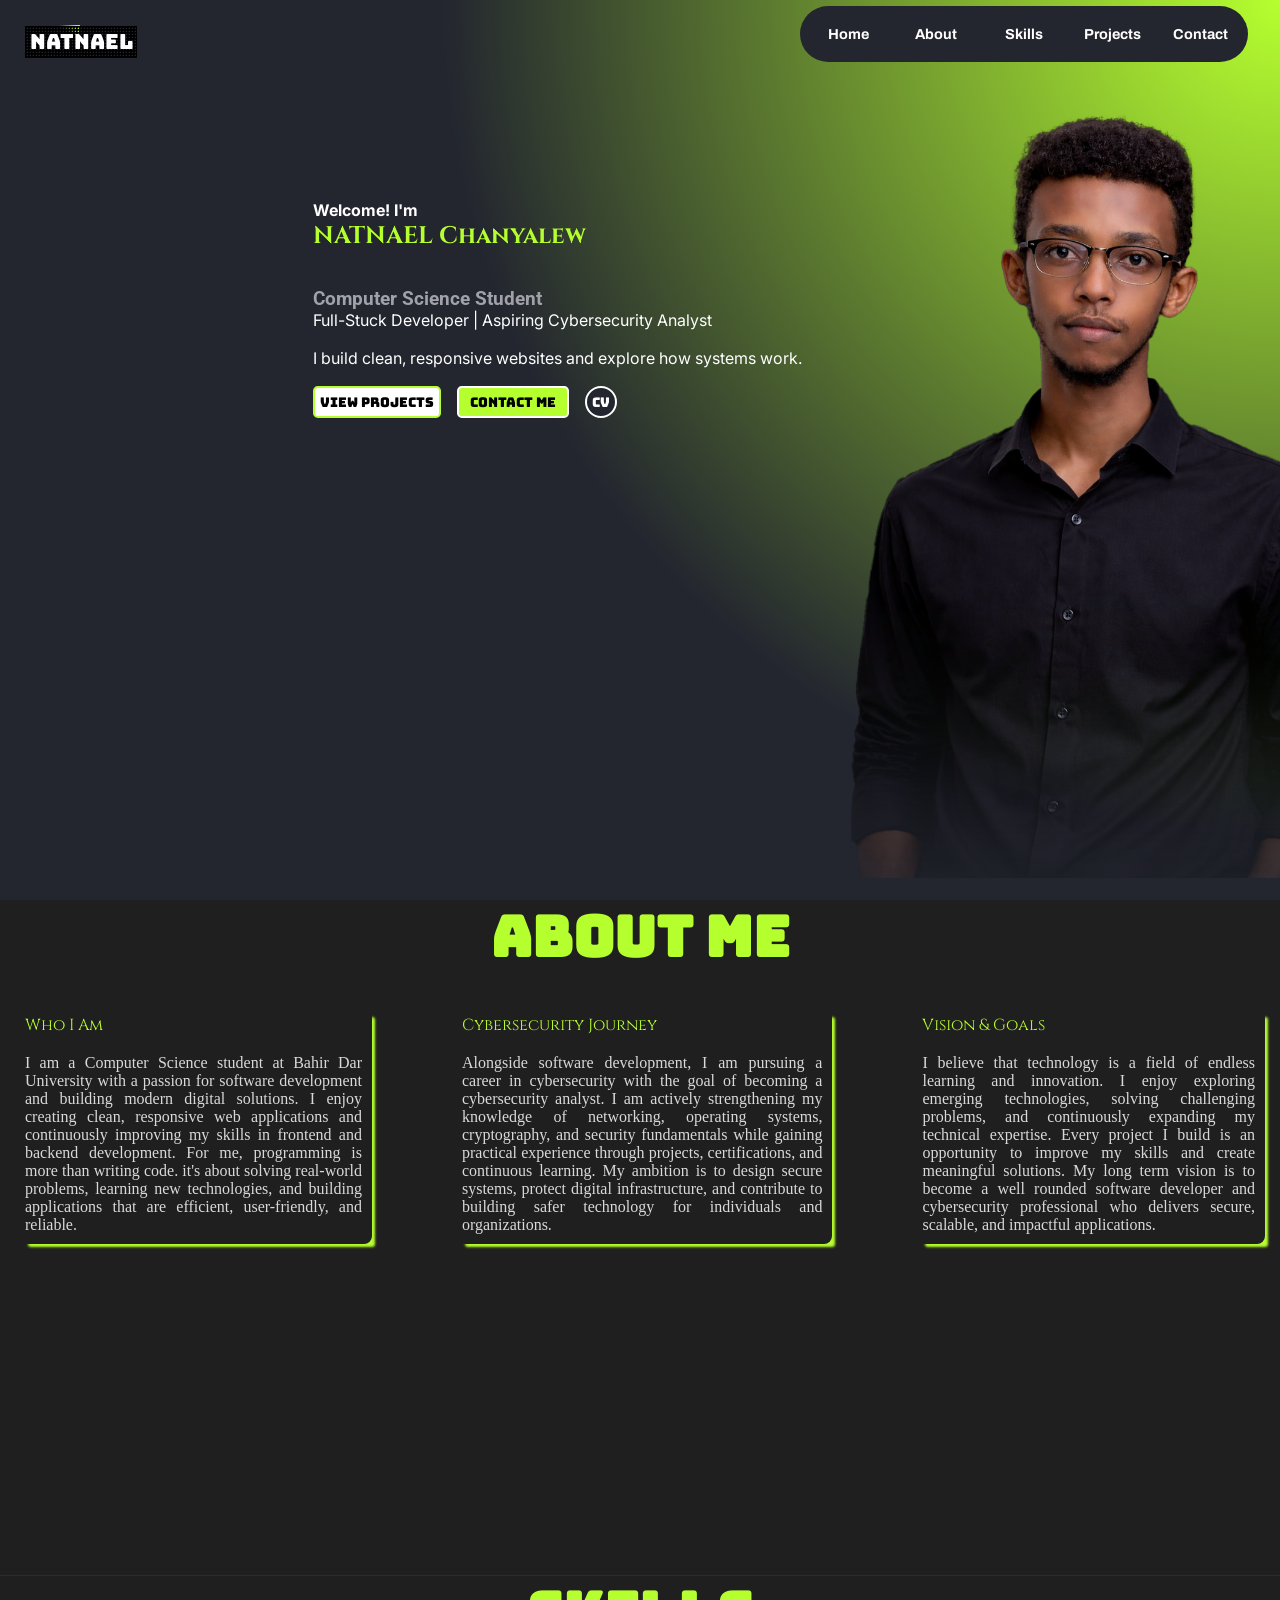
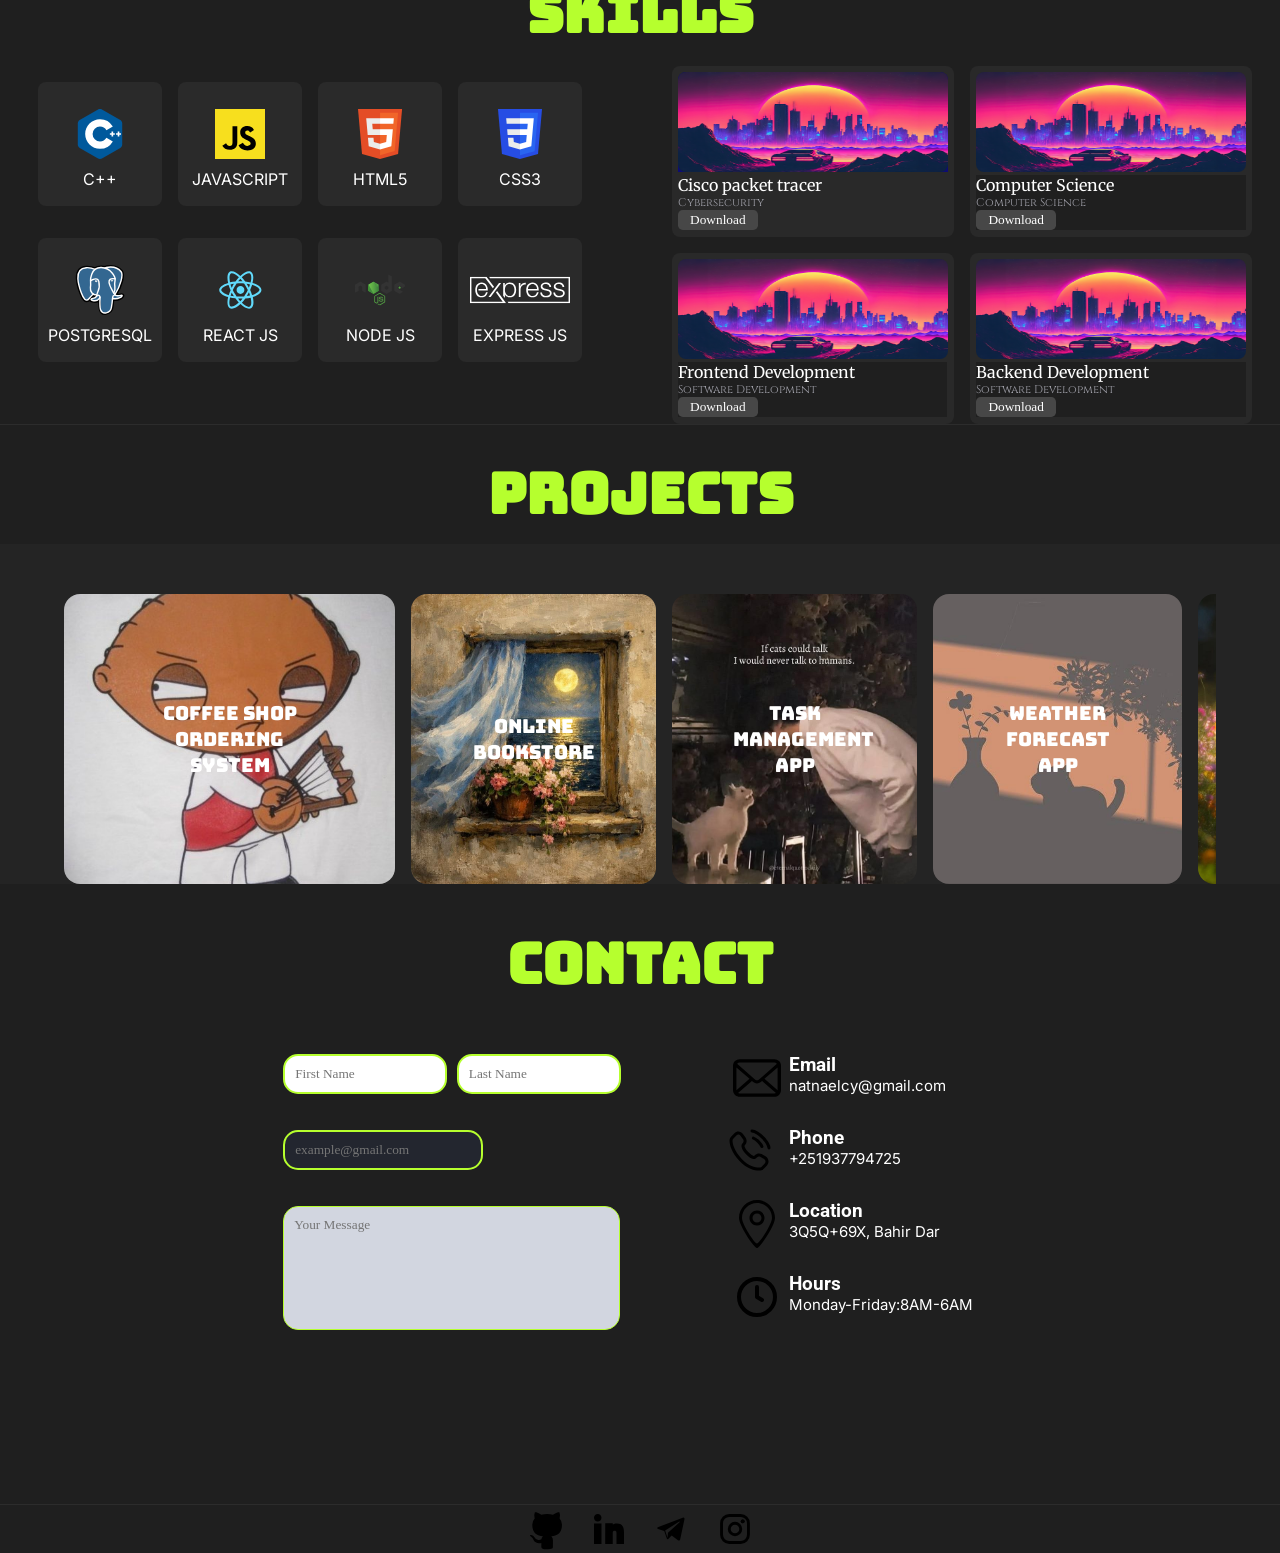
<file: index.html>
<html lang="en">

<head>
    <meta charset="UTF-8">
    <meta name="viewport" content="width=device-width, initial-scale=1.0">
    <link rel="stylesheet" href="portfolio.css">
    <!--this one is good for p Cinzel-->
    <link href="https://fonts.googleapis.com/css2?family=Cinzel:wght@400;600;700&display=swap" rel="stylesheet">
    <!--this one is good for p Roboto-->
    <link href="https://fonts.googleapis.com/css2?family=Roboto:wght@100;300;400;500;700;900&display=swap"
        rel="stylesheet">
    <!--this one is good for p Inter-->
    <link href="https://fonts.googleapis.com/css2?family=Inter:wght@100;200;300;400;500;600;700;800;900&display=swap"
        rel="stylesheet">
    <!--this one is good for p Merriweather unique-->
    <link href="https://fonts.googleapis.com/css2?family=Merriweather:wght@300;400;700;900&display=swap"
        rel="stylesheet">
    <!--this one is good for p Source Sans 3-->
    <link
        href="https://fonts.googleapis.com/css2?family=Source+Sans+3:wght@200;300;400;500;600;700;800;900&display=swap"
        rel="stylesheet">
    <!--this one is good for p-->
    <link href="https://fonts.googleapis.com/css2?family=ADLaM+Display&display=swap" rel="stylesheet">
    <link rel="preconnect" href="https://fonts.googleapis.com">
    <link rel="preconnect" href="https://fonts.gstatic.com" crossorigin>
    <link href="https://fonts.googleapis.com/css2?family=Archivo:wght@400;500;600;700;800;900&display=swap"
        rel="stylesheet">
    <link href="https://fonts.googleapis.com/css2?family=Faster+One&display=swap" rel="stylesheet">
    <link href="https://fonts.googleapis.com/css2?family=Libre+Barcode+39+Text&display=swap" rel="stylesheet">
    <link href="https://fonts.googleapis.com/css2?family=Qwitcher+Grypen&display=swap" rel="stylesheet">
    <link href="https://fonts.googleapis.com/css2?family=Vina+Sans&display=swap" rel="stylesheet">

    <link href="https://fonts.googleapis.com/css2?family=Shrikhand&display=swap" rel="stylesheet">
    <link href="https://fonts.googleapis.com/css2?family=Press+Start+2P&display=swap" rel="stylesheet">
    <link href="https://fonts.googleapis.com/css2?family=Lilita+One&display=swap" rel="stylesheet">
    <link href="https://fonts.googleapis.com/css2?family=Bungee&display=swap" rel="stylesheet">
    <link
        href="https://fonts.googleapis.com/css2?family=Archivo+Black&family=Roboto:ital,wght@0,100..900;1,100..900&display=swap"
        rel="stylesheet">
    <title>Natnael's Portfolio</title>
    
</head>


<body id="The-hero-section">

     


    <div class="div-first-section">
        <div class="top-left-corner">
            <a href="#The-hero-section"><button class="top-left-corner-logo-button"> Natnael</button></a>
        </div>

        <div class="div-navigation-bar">
            <div class="navigation-bar">


                <div class="div-home-button">
                    <a href="#The-hero-section"><button class="home-button">Home</button></a>
                </div>


                <div class="div-about-button">
                    <a href="#The-about-section"> <button class="about-button">About</button></a>
                </div>

                <div class="div-skills-button">
                    <a href="#"><button class="skills-button">Skills</button></a>
                </div>

                <div class="div-project-button">
                    <a href="#"><button class="project-button">Projects</button></a>
                </div>

                <div class="div-contact-button">
                    <a href="#"><button class="contact-button">Contact</button></a>
                </div>


            </div>

            <div class="div-humburger hidden">
                <img class="humburger " src="svg_files/humburger.svg" alt="">
            </div>


<div class="the-humburger-click">
 

         <div class="div-home-button">
                    <a href="#The-hero-section"><button class="home-button-click">Home</button></a>
                </div>


                <div class="div-about-button">
                    <a href="#The-about-section"> <button class="about-button-click">About</button></a>
                </div>

                <div class="div-skills-button">
                    <a href="#"><button class="skills-button-click">Skills</button></a>
                </div>

                <div class="div-project-button">
                    <a href="#"><button class="project-button-click">Projects</button></a>
                </div>

                <div class="div-contact-button">
                    <a href="#"><button class="contact-button-click">Contact</button></a>
                </div>


     </div>




            <div class="Hero-section">
                <img class="img-front-image"
                    src="images/front_image.png" alt="">
                <div style="background-color: transparent;" class="hero-text">
                    <p class="welcome-text" style="color: white;">Welcome! I'm</p>
                    <h2><span> NATNAEL Chanyalew</span></h2><br><br>
                    <h3 style="color: #a1a1aa;">Computer Science Student</h3>
                    <p class="skill-text">Full-Stuck Developer | Aspiring Cybersecurity Analyst</p><br>
                    <p>I build clean, responsive websites and explore how systems work.</p><br>
                    <div class="div-hero-buttons">
                        <div class="div-view-project">
                            <a href="#"> <button class="view-projects">VIEW PROJECTS</button></a>
                        </div>
                        <div class="div-contact-me">
                            <a href="#"><button class="contact-me">Contact Me</button></a>
                        </div>
                        <div class="div-cv">
                            <a href="#"><button class="cv">CV</button></a>
                        </div>
                    </div>

                </div>
            </div>
        </div>







        <!--About ME-->
        <div class="div-about-sction" id="The-about-section" style="height: 75%;">
            <div class="div-about-title">
                <h1 class="about-title">About Me</h1>
            </div>



            <div class="div-about-paragraph">

                <div class="who-am-i">
                    <p class="who-am-i-text"><span>Who I Am</span> <br><br>I am a Computer Science student at Bahir Dar
                        University with a passion for software development and building modern digital solutions. I
                        enjoy
                        creating clean, responsive web applications and continuously improving
                        my skills in frontend and backend development. For me, programming is more than writing code.
                        it's
                        about solving real-world problems, learning new technologies, and building applications that are
                        efficient, user-friendly, and reliable.
                    </p>
                </div>
                <div class="Cybersecurity-Journey">
                    <p class="Cybersecurity-Journey-text"><span>Cybersecurity Journey</span><br><br>Alongside software
                        development, I am pursuing a career in cybersecurity with the goal of becoming a cybersecurity
                        analyst. I am actively strengthening my knowledge of networking, operating systems,
                        cryptography, and security fundamentals while gaining practical experience through projects,
                        certifications, and continuous learning. My ambition is to design secure systems, protect
                        digital
                        infrastructure, and contribute to building
                        safer technology for individuals and organizations.
                    </p>
                </div>

                <div class="Vision-and-Goals">
                    <p class="Vision-and-Goals-text"><span>Vision & Goals</span> <br><br>I believe that technology is a
                        field of endless learning and innovation. I enjoy exploring emerging technologies, solving
                        challenging problems, and continuously expanding my technical expertise. Every
                        project I build is an opportunity to improve my skills and create meaningful solutions. My long
                        term
                        vision is to become a well rounded software developer and cybersecurity professional who
                        delivers
                        secure, scalable, and impactful
                        applications.
                    </p>
                </div>

            </div>
        </div>



        <div class="div-skils-section" style="background-color: rgb(31, 31, 31); ">
            <div class="div-Skills-text" style="background-color: rgb(31, 31, 31)">
                <hr>
                <h1 class="skills-text">Skills</h1>
            </div>
            <div class="div-language-certificate">
                <div class="skills-language" style="background-color:rgb(31, 31, 31)">

                    <div class="div-c-logo"><img class="c-logo" src="svg_files/C++_logo.svg" alt="">
                        <div class="div-c-logo-text" style="background-color:;">
                            <p>C++</p>
                        </div>
                    </div>
                    <div class="div-js-logo"><img class="js-logo" src="svg_files/js_logo.svg" alt="">
                        <div class="div-js-logo-text" style="background-color:;">
                            <p>JAVASCRIPT</p>
                        </div>
                    </div>
                    <div class="div-html-logo"><img class="html-logo" src="svg_files/html5.svg" alt="">
                        <div class="div-html-logo-text" style="background-color:;">
                            <p>HTML5</p>
                        </div>
                    </div>
                    <div class="div-css-logo"><img class="css-logo" src="svg_files/CSS3_logo.svg" alt="">
                        <div class="div-css-logo-text" style="background-color:;">
                            <p>CSS3</p>
                        </div>
                    </div>
                    <div class="div-postgrsql-logo"><img class="postgrsql-logo" src="svg_files/postgrsql_logo.svg"
                            alt="">
                        <div class="div-postgrsql-logo-text" >
                            <p>POSTGRESQL</p>
                        </div>
                    </div>
                    <div class="div-react-logo"><img class="react-logo" src="svg_files/react_logo.svg" alt="">
                        <div class="div-react-logo-text" style="background-color:;">
                            <p>REACT JS</p>
                        </div>
                    </div>
                    <div class="div-node-logo"><img class="node-logo" src="svg_files/nodejs_logo.svg" alt="">
                        <div class="div-node-logo-text" style="background-color:;">
                            <p>NODE JS</p>
                        </div>
                    </div>
                    <div class="div-express-logo"><img class="express-logo" src="svg_files/expressjs_logo.svg" alt="">
                        <div class="div-express-logo-text" style="background-color:;">
                            <p>EXPRESS JS</p>
                        </div>
                    </div>


                </div>




                <div class="skills-certificate" style="background-color: ;">

                    <div class="div-certificate-text-1" style="background-color: ">

                        <div class="div-certificate-1" style="background-color: #0d0d71;">
                            <img class="certificate-1" src="images/city.jpg" alt="">
                        </div>

                        <div class="div-certificate-1-text" style="background-color: ">
                            <div style="background-color: ;">
                                <p class="certificate-title">Cisco packet tracer</p>
                            </div>
                            <div style="background-color: ;">
                                <p class="certificate-title-dev-cyb">Cybersecurity</p>
                            </div>
                            <div style="background-color: ;">
                                <a href="#"><button class="view-certificate-button">Download</button></a>
                            </div>

                        </div>



                    </div>
                    <div class="div-certificate-text-2" style="background-color: ;">
                        <div class="div-certificate-2" style="background-color: ;">
                            <img class="certificate-2" src="images/city.jpg" alt="">
                        </div>

                        <div class="div-certificate-2-text" style="background-color: rgb(31, 31, 31);">
                            <div style="background-color: ;">
                                <p class="certificate-title">Computer Science</p>
                            </div>
                            <div style="background-color: ;">
                                <p class="certificate-title-dev-cyb">Computer Science</p>
                            </div>
                            <div style="background-color: ;">
                                <a href="#"><button class="view-certificate-button">Download</button></a>
                            </div>
                        </div>
                    </div>

                    <div class="div-certificate-text-3" style="background-color:;">
                        <div class="div-certificate-3" style="background-color:;">
                            <img class="certificate-3" src="images/city.jpg" alt="">
                        </div>

                        <div class="div-certificate-2-text" style="background-color: rgb(31, 31, 31);">
                            <div style="background-color: ;">
                                <p class="certificate-title">Frontend Development</p>
                            </div>
                            <div style="background-color: ;">
                                <p class="certificate-title-dev-cyb">Software Development</p>
                            </div>
                            <div style="background-color: ;">
                                <a href="#"><button class="view-certificate-button">Download</button></a>
                            </div>
                        </div>


                    </div>


                    <div class="div-certificate-text-4" style="background-color: ;">
                        <div class="div-certificate-4" style="background-color: ;">
                            <img class="certificate-4" src="images/city.jpg" alt="">
                        </div>

                        <div class="div-certificate-2-text" style="background-color: rgb(31, 31, 31);">
                            <div style="background-color: ;">
                                <p class="certificate-title">Backend Development</p>
                            </div>
                            <div style="background-color: ;">
                                <p class="certificate-title-dev-cyb">Software Development</p>
                            </div>
                            <div>
                                <a href="#"><button class="view-certificate-button">Download</button></a>
                            </div>
                        </div>


                    </div>

                </div>

            </div>


        </div>
    </div>
    </div>




    <div class="div-projects-section">

             <div class="div-projects-text" style="background-color: rgb(31, 31, 31); min-height: 120px;">
                <hr>
                   <h3 class="projects-text">Projects</h3>
             </div>
                <div class="div-project-container">
                   <div class="div-projects">
                           <a href="https://t.me/Idcshh"><div class="project-1" style="background-color: #0d0d71; min-height: 50px;">
                            <p class="project-title-1">Coffee Shop Ordering System</p>
                               
                           </div></a>
                           <a href=""><div class="project-2" style="background-color: brown; min-height: 50px;">
                                <p class="project-title-1">Online Bookstore</p>
                           </div></a>
                           <a href=""><div class="project-3" style="background-color: chartreuse; min-height: 50px;">
                                <p class="project-title-1">Task Management App</p>
                           </div></a>
                           <a href=""><div class="project-4" style="background-color: rgb(0, 204, 255); min-height: 50px;">
                                <p class="project-title-1">Weather Forecast App</p>
                           </div></a>
                           <a href=""><div class="project-5" style="background-color: rgb(255, 255, 0); min-height: 50px;">
                                <p class="project-title-1">Fitness Tracker</p>
                           </div></a>
                           <a href=""><div class="project-6" style="background-color: rgb(255, 0, 255); min-height: 50px;">
                               <p class="project-title-1">Recipe Finder</p>
                           </div></a>
                    
                           <a href="https://t.me/Idcshh">
                                <div class="project-1" style="background-color: #0d0d71; min-height: 50px;">
                                 <p class="project-title-1">Coffee Shop Ordering System</p>
                                </div>
                           </a>
                           <a href="">
                                <div class="project-2" style="background-color: brown; min-height: 50px;">
                                     <p class="project-title-1">Online Bookstore</p>
                                </div>
                           </a>
                           <a href="">
                                <div class="project-3" style="background-color: chartreuse; min-height: 50px;">
                                     <p class="project-title-1">Task Management App</p>
                                </div>
                           </a>
                           <a href="">
                                <div class="project-4" style="background-color: rgb(0, 204, 255); min-height: 50px;">
                                     <p class="project-title-1">Weather Forecast App</p>
                                </div>
                            </a>
                            <a href="">
                                <div class="project-5" style="background-color: rgb(255, 255, 0); min-height: 50px;">
                                     <p class="project-title-1">Fitness Tracker</p>
                                </div>
                            </a>
                            <a href="">
                                <div class="project-6" style="background-color: rgb(255, 0, 255); min-height: 50px;">
                                     <p class="project-title-1">Recipe Finder</p>
                                </div>
                            </a>


                    </div>
                </div>

    </div>


    <div class="div-contact-section" style="min-height: 200px;">
        
        <div class="div-contact-text" style="background-color:; min-height: 120px;">
            

            <h3 class="contact-text">Contact</h3>
            
            
        </div>

        <div class="div-contact-info" >


            
            <div class="contact-info-mail">
                
                
                 <input class="firstName" type="text" name="firstName" placeholder="First Name">
                
                
                
                 <input class="lastName" type="text" name="lastName" placeholder="Last Name">
                <br>
                <br>  <br>
                <input class="email" type="email" name="email" id="" placeholder="example@gmail.com">
                  <br><br><br>
                <textarea class="comment" name="comment" rows="7" cols="42" id="" placeholder="Your Message"></textarea>
            </div>


            <div class="contact-info-text" style="height: 400px;">
                <div class="contact-info-email">
                      <img class="img-contact-info-email" src="svg_files/email-8-svgrepo-com (1).svg" alt=""> 
                      <div class="contact-info-email-text">
                      <h3>Email</h3><p class="text-1">natnaelcy@gmail.com</p>
                      </div>
                      
                      

                </div>
                <div class="contact-info-call">
                      <img class="img-contact-info-call" src="svg_files/phone-calling-svgrepo-com (1).svg" alt="">
                      <div class="contact-info-email-text">
                      <h3>Phone</h3><p class="text-1">+251937794725</p>
                      </div>

                </div>
                <div class="contact-info-location">
                    <img class="img-contact-info-location" src="svg_files/location-svgrepo-com (1).svg" alt="">
                    <div class="contact-info-email-text">
                    <h3>Location</h3><p class="text-1">3Q5Q+69X, Bahir Dar</p>
                      </div>
                </div>
                <div class="contact-info-hours">
                    <img class="img-contact-info-hours" src="svg_files/clock-svgrepo-com (1).svg" alt="">
                    
                    <div class="contact-info-email-text">
                      <h3>Hours</h3><p class="text-1">Monday-Friday:8AM-6AM</p>
                      </div>


                </div>
                   
            </div>

                
        </div>

        <hr>

        <div class="logos">

            <div class="github-logo" style=""> <a href="#"><img class="github-svg" src="svg_files/github-logo.svg" alt="error"></a>
            </div>

            <div class="linkedin-logo" style=""><a href="#"> <img class="linkedin-svg" src="svg_files/linkedin-logo.svg" alt="error"></a>
            </div>
          
            
            <div class="telegram-logo" style=""> <a href="#"><img class="telegram-svg" src="svg_files/telegram-logo.svg" alt=""></a>
           </div>

            <div class="instagram-logo" style=""> <a href="#"><img class="instagram-svg" src="svg_files/instagram-logo.svg" alt="error"></a>
            </div>

         </div>

    </div>

    <script src="ecmascript.js"></script>
</body>

</html>
</file>
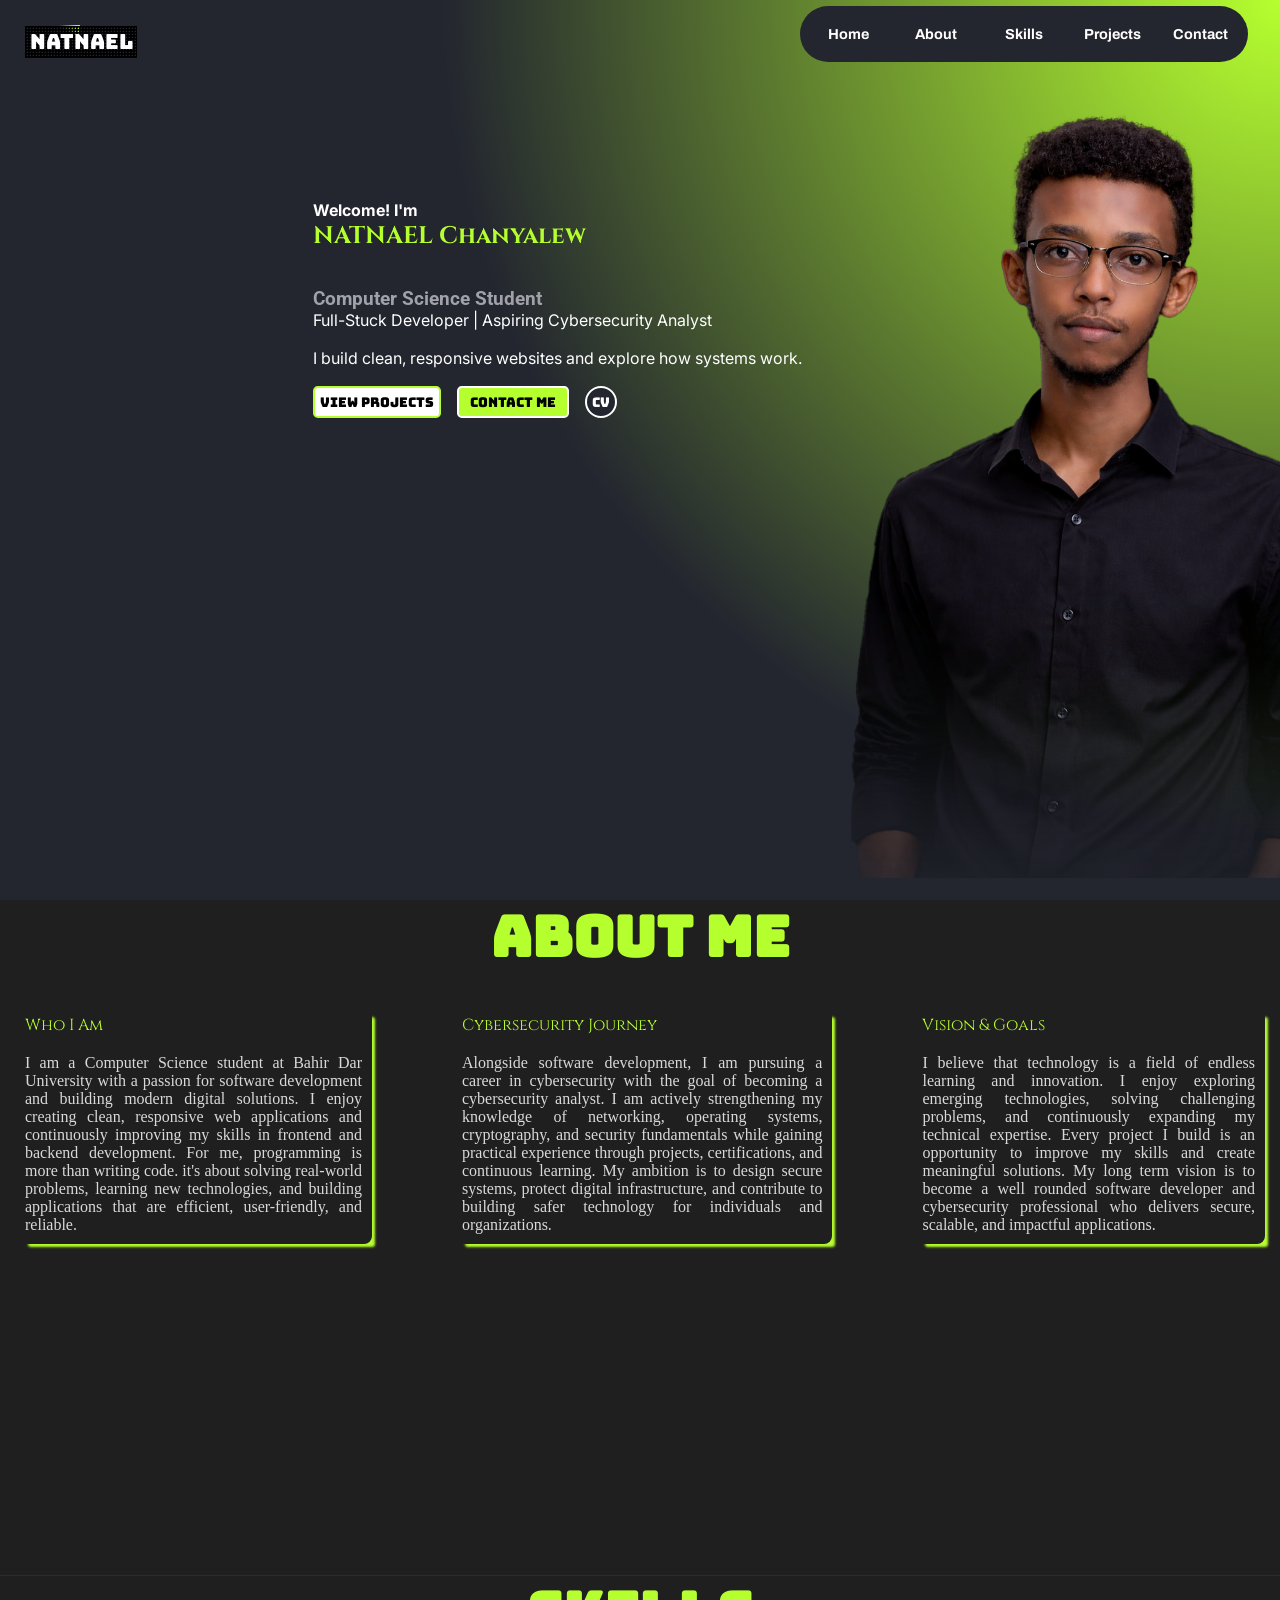
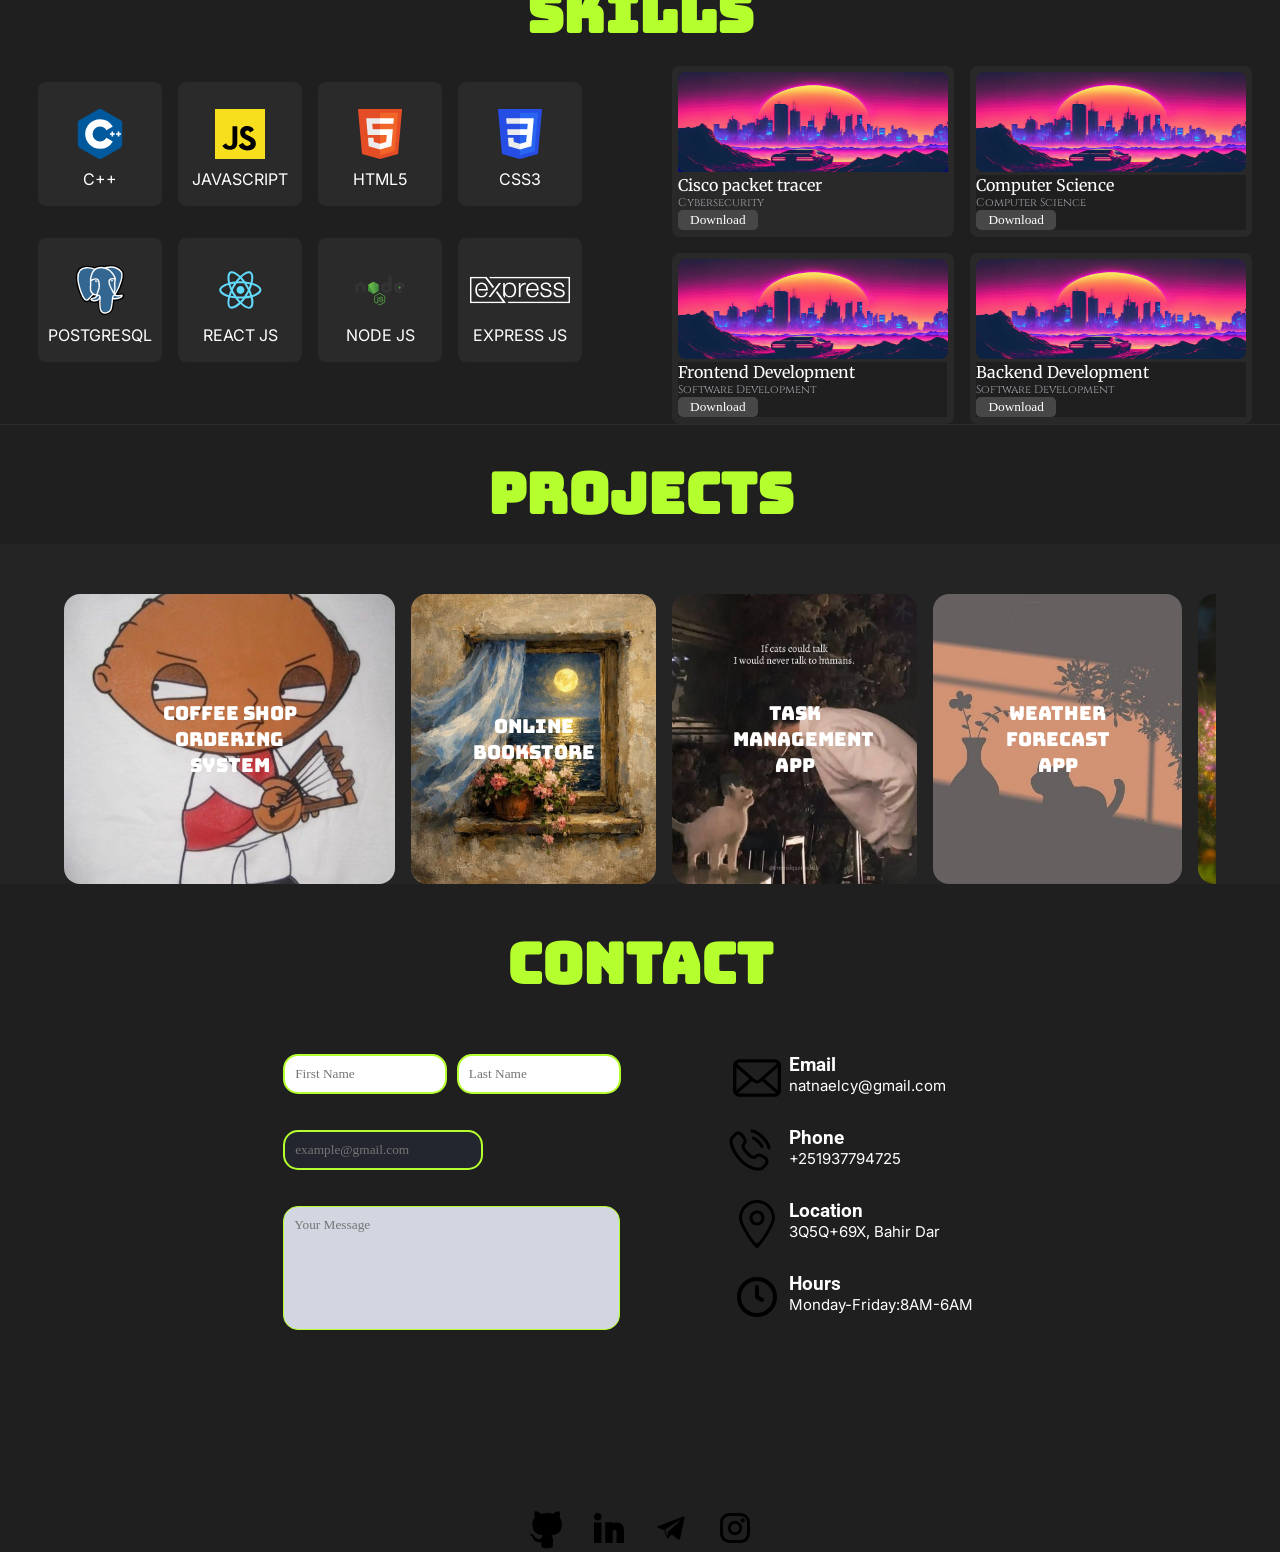
<file: Portfolio.html>
<html lang="en">

<head>
    <meta charset="UTF-8">
    <meta name="viewport" content="width=device-width, initial-scale=1.0">
    <link rel="stylesheet" href="portfolio.css">
    <!--this one is good for p Cinzel-->
    <link href="https://fonts.googleapis.com/css2?family=Cinzel:wght@400;600;700&display=swap" rel="stylesheet">
    <!--this one is good for p Roboto-->
    <link href="https://fonts.googleapis.com/css2?family=Roboto:wght@100;300;400;500;700;900&display=swap"
        rel="stylesheet">
    <!--this one is good for p Inter-->
    <link href="https://fonts.googleapis.com/css2?family=Inter:wght@100;200;300;400;500;600;700;800;900&display=swap"
        rel="stylesheet">
    <!--this one is good for p Merriweather unique-->
    <link href="https://fonts.googleapis.com/css2?family=Merriweather:wght@300;400;700;900&display=swap"
        rel="stylesheet">
    <!--this one is good for p Source Sans 3-->
    <link
        href="https://fonts.googleapis.com/css2?family=Source+Sans+3:wght@200;300;400;500;600;700;800;900&display=swap"
        rel="stylesheet">
    <!--this one is good for p-->
    <link href="https://fonts.googleapis.com/css2?family=ADLaM+Display&display=swap" rel="stylesheet">
    <link rel="preconnect" href="https://fonts.googleapis.com">
    <link rel="preconnect" href="https://fonts.gstatic.com" crossorigin>
    <link href="https://fonts.googleapis.com/css2?family=Archivo:wght@400;500;600;700;800;900&display=swap"
        rel="stylesheet">
    <link href="https://fonts.googleapis.com/css2?family=Faster+One&display=swap" rel="stylesheet">
    <link href="https://fonts.googleapis.com/css2?family=Libre+Barcode+39+Text&display=swap" rel="stylesheet">
    <link href="https://fonts.googleapis.com/css2?family=Qwitcher+Grypen&display=swap" rel="stylesheet">
    <link href="https://fonts.googleapis.com/css2?family=Vina+Sans&display=swap" rel="stylesheet">

    <link href="https://fonts.googleapis.com/css2?family=Shrikhand&display=swap" rel="stylesheet">
    <link href="https://fonts.googleapis.com/css2?family=Press+Start+2P&display=swap" rel="stylesheet">
    <link href="https://fonts.googleapis.com/css2?family=Lilita+One&display=swap" rel="stylesheet">
    <link href="https://fonts.googleapis.com/css2?family=Bungee&display=swap" rel="stylesheet">
    <link
        href="https://fonts.googleapis.com/css2?family=Archivo+Black&family=Roboto:ital,wght@0,100..900;1,100..900&display=swap"
        rel="stylesheet">
    <title>Natnael's Portfolio</title>
    
</head>


<body id="The-hero-section">

     


    <div class="div-first-section">
        <div class="top-left-corner">
            <a href="#The-hero-section"><button class="top-left-corner-logo-button"> Natnael</button></a>
        </div>

        <div class="div-navigation-bar">
            <div class="navigation-bar">


                <div class="div-home-button">
                    <a href="#The-hero-section"><button class="home-button">Home</button></a>
                </div>


                <div class="div-about-button">
                    <a href="#The-about-section"> <button class="about-button">About</button></a>
                </div>

                <div class="div-skills-button">
                    <a href="#"><button class="skills-button">Skills</button></a>
                </div>

                <div class="div-project-button">
                    <a href="#"><button class="project-button">Projects</button></a>
                </div>

                <div class="div-contact-button">
                    <a href="#"><button class="contact-button">Contact</button></a>
                </div>


            </div>

            <div class="div-humburger hidden">
                <img class="humburger " src="svg_files/humburger.svg" alt="">
            </div>


<div class="the-humburger-click">
 

         <div class="div-home-button">
                    <a href="#The-hero-section"><button class="home-button-click">Home</button></a>
                </div>


                <div class="div-about-button">
                    <a href="#The-about-section"> <button class="about-button-click">About</button></a>
                </div>

                <div class="div-skills-button">
                    <a href="#"><button class="skills-button-click">Skills</button></a>
                </div>

                <div class="div-project-button">
                    <a href="#"><button class="project-button-click">Projects</button></a>
                </div>

                <div class="div-contact-button">
                    <a href="#"><button class="contact-button-click">Contact</button></a>
                </div>


     </div>




            <div class="Hero-section">
                <img class="img-front-image"
                    src="images/front_image.png" alt="">
                <div style="background-color: transparent;" class="hero-text">
                    <p class="welcome-text" style="color: white;">Welcome! I'm</p>
                    <h2><span> NATNAEL Chanyalew</span></h2><br><br>
                    <h3 style="color: #a1a1aa;">Computer Science Student</h3>
                    <p class="skill-text">Full-Stuck Developer | Aspiring Cybersecurity Analyst</p><br>
                    <p>I build clean, responsive websites and explore how systems work.</p><br>
                    <div class="div-hero-buttons">
                        <div class="div-view-project">
                            <a href="#"> <button class="view-projects">VIEW PROJECTS</button></a>
                        </div>
                        <div class="div-contact-me">
                            <a href="#"><button class="contact-me">Contact Me</button></a>
                        </div>
                        <div class="div-cv">
                            <a href="#"><button class="cv">CV</button></a>
                        </div>
                    </div>

                </div>
            </div>
        </div>







        <!--About ME-->
        <div class="div-about-sction" id="The-about-section" style="height: 75%;">
            <div class="div-about-title">
                <h1 class="about-title">About Me</h1>
            </div>



            <div class="div-about-paragraph">

                <div class="who-am-i">
                    <p class="who-am-i-text"><span>Who I Am</span> <br><br>I am a Computer Science student at Bahir Dar
                        University with a passion for software development and building modern digital solutions. I
                        enjoy
                        creating clean, responsive web applications and continuously improving
                        my skills in frontend and backend development. For me, programming is more than writing code.
                        it's
                        about solving real-world problems, learning new technologies, and building applications that are
                        efficient, user-friendly, and reliable.
                    </p>
                </div>
                <div class="Cybersecurity-Journey">
                    <p class="Cybersecurity-Journey-text"><span>Cybersecurity Journey</span><br><br>Alongside software
                        development, I am pursuing a career in cybersecurity with the goal of becoming a cybersecurity
                        analyst. I am actively strengthening my knowledge of networking, operating systems,
                        cryptography, and security fundamentals while gaining practical experience through projects,
                        certifications, and continuous learning. My ambition is to design secure systems, protect
                        digital
                        infrastructure, and contribute to building
                        safer technology for individuals and organizations.
                    </p>
                </div>

                <div class="Vision-and-Goals">
                    <p class="Vision-and-Goals-text"><span>Vision & Goals</span> <br><br>I believe that technology is a
                        field of endless learning and innovation. I enjoy exploring emerging technologies, solving
                        challenging problems, and continuously expanding my technical expertise. Every
                        project I build is an opportunity to improve my skills and create meaningful solutions. My long
                        term
                        vision is to become a well rounded software developer and cybersecurity professional who
                        delivers
                        secure, scalable, and impactful
                        applications.
                    </p>
                </div>

            </div>
        </div>



        <div class="div-skils-section" style="background-color: rgb(31, 31, 31); ">
            <div class="div-Skills-text" style="background-color: rgb(31, 31, 31)">
                <hr>
                <h1 class="skills-text">Skills</h1>
            </div>
            <div class="div-language-certificate">
                <div class="skills-language" style="background-color:rgb(31, 31, 31)">

                    <div class="div-c-logo"><img class="c-logo" src="svg_files/C++_logo.svg" alt="">
                        <div class="div-c-logo-text" style="background-color:;">
                            <p>C++</p>
                        </div>
                    </div>
                    <div class="div-js-logo"><img class="js-logo" src="svg_files/js_logo.svg" alt="">
                        <div class="div-js-logo-text" style="background-color:;">
                            <p>JAVASCRIPT</p>
                        </div>
                    </div>
                    <div class="div-html-logo"><img class="html-logo" src="svg_files/html5.svg" alt="">
                        <div class="div-html-logo-text" style="background-color:;">
                            <p>HTML5</p>
                        </div>
                    </div>
                    <div class="div-css-logo"><img class="css-logo" src="svg_files/CSS3_logo.svg" alt="">
                        <div class="div-css-logo-text" style="background-color:;">
                            <p>CSS3</p>
                        </div>
                    </div>
                    <div class="div-postgrsql-logo"><img class="postgrsql-logo" src="svg_files/postgrsql_logo.svg"
                            alt="">
                        <div class="div-postgrsql-logo-text" >
                            <p>POSTGRESQL</p>
                        </div>
                    </div>
                    <div class="div-react-logo"><img class="react-logo" src="svg_files/react_logo.svg" alt="">
                        <div class="div-react-logo-text" style="background-color:;">
                            <p>REACT JS</p>
                        </div>
                    </div>
                    <div class="div-node-logo"><img class="node-logo" src="svg_files/nodejs_logo.svg" alt="">
                        <div class="div-node-logo-text" style="background-color:;">
                            <p>NODE JS</p>
                        </div>
                    </div>
                    <div class="div-express-logo"><img class="express-logo" src="svg_files/expressjs_logo.svg" alt="">
                        <div class="div-express-logo-text" style="background-color:;">
                            <p>EXPRESS JS</p>
                        </div>
                    </div>


                </div>




                <div class="skills-certificate" style="background-color: ;">

                    <div class="div-certificate-text-1" style="background-color: ">

                        <div class="div-certificate-1" style="background-color: #0d0d71;">
                            <img class="certificate-1" src="images/city.jpg" alt="">
                        </div>

                        <div class="div-certificate-1-text" style="background-color: ">
                            <div style="background-color: ;">
                                <p class="certificate-title">Cisco packet tracer</p>
                            </div>
                            <div style="background-color: ;">
                                <p class="certificate-title-dev-cyb">Cybersecurity</p>
                            </div>
                            <div style="background-color: ;">
                                <a href="#"><button class="view-certificate-button">Download</button></a>
                            </div>

                        </div>



                    </div>
                    <div class="div-certificate-text-2" style="background-color: ;">
                        <div class="div-certificate-2" style="background-color: ;">
                            <img class="certificate-2" src="images/city.jpg" alt="">
                        </div>

                        <div class="div-certificate-2-text" style="background-color: rgb(31, 31, 31);">
                            <div style="background-color: ;">
                                <p class="certificate-title">Computer Science</p>
                            </div>
                            <div style="background-color: ;">
                                <p class="certificate-title-dev-cyb">Computer Science</p>
                            </div>
                            <div style="background-color: ;">
                                <a href="#"><button class="view-certificate-button">Download</button></a>
                            </div>
                        </div>
                    </div>

                    <div class="div-certificate-text-3" style="background-color:;">
                        <div class="div-certificate-3" style="background-color:;">
                            <img class="certificate-3" src="images/city.jpg" alt="">
                        </div>

                        <div class="div-certificate-2-text" style="background-color: rgb(31, 31, 31);">
                            <div style="background-color: ;">
                                <p class="certificate-title">Frontend Development</p>
                            </div>
                            <div style="background-color: ;">
                                <p class="certificate-title-dev-cyb">Software Development</p>
                            </div>
                            <div style="background-color: ;">
                                <a href="#"><button class="view-certificate-button">Download</button></a>
                            </div>
                        </div>


                    </div>


                    <div class="div-certificate-text-4" style="background-color: ;">
                        <div class="div-certificate-4" style="background-color: ;">
                            <img class="certificate-4" src="images/city.jpg" alt="">
                        </div>

                        <div class="div-certificate-2-text" style="background-color: rgb(31, 31, 31);">
                            <div style="background-color: ;">
                                <p class="certificate-title">Backend Development</p>
                            </div>
                            <div style="background-color: ;">
                                <p class="certificate-title-dev-cyb">Software Development</p>
                            </div>
                            <div>
                                <a href="#"><button class="view-certificate-button">Download</button></a>
                            </div>
                        </div>


                    </div>

                </div>

            </div>


        </div>
    </div>
    </div>




    <div class="div-projects-section">

             <div class="div-projects-text" style="background-color: rgb(31, 31, 31); min-height: 120px;">
                <hr>
                   <h3 class="projects-text">Projects</h3>
             </div>
                <div class="div-project-container">
                   <div class="div-projects">
                           <a href="https://t.me/Idcshh"><div class="project-1" style="background-color: #0d0d71; min-height: 50px;">
                            <p class="project-title-1">Coffee Shop Ordering System</p>
                               
                           </div></a>
                           <a href=""><div class="project-2" style="background-color: brown; min-height: 50px;">
                                <p class="project-title-1">Online Bookstore</p>
                           </div></a>
                           <a href=""><div class="project-3" style="background-color: chartreuse; min-height: 50px;">
                                <p class="project-title-1">Task Management App</p>
                           </div></a>
                           <a href=""><div class="project-4" style="background-color: rgb(0, 204, 255); min-height: 50px;">
                                <p class="project-title-1">Weather Forecast App</p>
                           </div></a>
                           <a href=""><div class="project-5" style="background-color: rgb(255, 255, 0); min-height: 50px;">
                                <p class="project-title-1">Fitness Tracker</p>
                           </div></a>
                           <a href=""><div class="project-6" style="background-color: rgb(255, 0, 255); min-height: 50px;">
                               <p class="project-title-1">Recipe Finder</p>
                           </div></a>
                    
                           <a href="https://t.me/Idcshh">
                                <div class="project-1" style="background-color: #0d0d71; min-height: 50px;">
                                 <p class="project-title-1">Coffee Shop Ordering System</p>
                                </div>
                           </a>
                           <a href="">
                                <div class="project-2" style="background-color: brown; min-height: 50px;">
                                     <p class="project-title-1">Online Bookstore</p>
                                </div>
                           </a>
                           <a href="">
                                <div class="project-3" style="background-color: chartreuse; min-height: 50px;">
                                     <p class="project-title-1">Task Management App</p>
                                </div>
                           </a>
                           <a href="">
                                <div class="project-4" style="background-color: rgb(0, 204, 255); min-height: 50px;">
                                     <p class="project-title-1">Weather Forecast App</p>
                                </div>
                            </a>
                            <a href="">
                                <div class="project-5" style="background-color: rgb(255, 255, 0); min-height: 50px;">
                                     <p class="project-title-1">Fitness Tracker</p>
                                </div>
                            </a>
                            <a href="">
                                <div class="project-6" style="background-color: rgb(255, 0, 255); min-height: 50px;">
                                     <p class="project-title-1">Recipe Finder</p>
                                </div>
                            </a>


                    </div>
                </div>

    </div>


    <div class="div-contact-section" style="min-height: 200px;">
        
        <div class="div-contact-text" style="background-color:; min-height: 120px;">
            

            <h3 class="contact-text">Contact</h3>
            
            
        </div>

        <div class="div-contact-info" >


            
            <div class="contact-info-mail">
                
                
                 <input class="firstName" type="text" name="firstName" placeholder="First Name">
                
                
                
                 <input class="lastName" type="text" name="lastName" placeholder="Last Name">
                <br>
                <br>  <br>
                <input class="email" type="email" name="email" id="" placeholder="example@gmail.com">
                  <br><br><br>
                <textarea class="comment" name="comment" rows="7" cols="42" id="" placeholder="Your Message"></textarea>
            </div>


                        <div class="contact-info-text" style="height: 400px;">
                <div class="contact-info-email">
                      <img class="img-contact-info-email" src="svg_files/email-8-svgrepo-com (1).svg" alt=""> 
                      <div class="contact-info-email-text">
                      <h3>Email</h3><p class="text-1">natnaelcy@gmail.com</p>
                      </div>
                      
                      

                </div>
                <div class="contact-info-call">
                      <img class="img-contact-info-call" src="svg_files/phone-calling-svgrepo-com (1).svg" alt="">
                      <div class="contact-info-email-text">
                      <h3>Phone</h3><p class="text-1">+251937794725</p>
                      </div>

                </div>
                <div class="contact-info-location">
                    <img class="img-contact-info-location" src="svg_files/location-svgrepo-com (1).svg" alt="">
                    <div class="contact-info-email-text">
                    <h3>Location</h3><p class="text-1">3Q5Q+69X, Bahir Dar</p>
                      </div>
                </div>
                <div class="contact-info-hours">
                    <img class="img-contact-info-hours" src="svg_files/clock-svgrepo-com (1).svg" alt="">
                    
                    <div class="contact-info-email-text">
                      <h3>Hours</h3><p class="text-1">Monday-Friday:8AM-6AM</p>
                      </div>


                </div>
                   
            </div>

                
        </div>

        <div class="logos">

            <div class="github-logo" style=""> <a href="#"><img class="github-svg" src="svg_files/github-logo.svg" alt="error"></a>
            </div>

            <div class="linkedin-logo" style=""><a href="#"> <img class="linkedin-svg" src="svg_files/linkedin-logo.svg" alt="error"></a>
            </div>
          
            
            <div class="telegram-logo" style=""> <a href="#"><img class="telegram-svg" src="svg_files/telegram-logo.svg" alt=""></a>
           </div>

            <div class="instagram-logo" style=""> <a href="#"><img class="instagram-svg" src="svg_files/instagram-logo.svg" alt="error"></a>
            </div>

         </div>

    </div>

    <script src="ecmascript.js"></script>
</body>

</html>
</file>
<file: portfolio.css>
* {
  margin: 0;
  padding: 0;
  font-family: "Courier New", Courier, monospace;
}

@import url("https://fonts.googleapis.com/css2?family=Archivo:wght@400;500;600;700&display=swap");

html {
  scroll-behavior: smooth;
}

body {
  background-color: #23262f;
  font-family: "Archivo", sans-serif;
  overflow-x: hidden;
}

.div-first-section {
  background:
    radial-gradient(circle at top right, #b6ff2f, transparent 35%), #23262f;
}

.navigation-bar {
  position: fixed;
  top: 0.7%;
  right: 2.5%;
  display: flex;
  justify-content: center;
  --space: 0.5rem;
  gap: var(--space);
  padding: 12px var(--space);
  border-radius: 999px;
  z-index: 100;
  background-color: #23262f;
}

@media (max-width: 767px) {
  .navigation-bar {
    display: none;
  }

  .humburger {
    top: 20;
    right: 10;
    width: 40px;
    height: 40px;
    display: block;
    position: fixed;
    z-index: 1000;
  }

  .hidden {
    display: block;
  }

  .home-button-click,
  .project-button-click,
  .skills-button-click,
  .about-button-click,
  .contact-button-click {
    background: transparent;
    cursor: pointer;
    width: 5rem;
    height: 2rem;
    border: none;
    justify-content: center;
    align-items: center;
    font-weight: bold;
    color: rgb(255, 255, 255);
    font-family: Archivo, "Courier New", Courier, monospace;
    font-size: 0.9rem;
    z-index: 100;
  }
}

@media (min-width: 768px) and (max-width: 4000px) {
  .humburger {
    display: none;
  }
  .the-humburger-click {
    display: none;
  }
}

.top-left-corner {
  position: fixed;
  background: transparent;
  left: 25;
  z-index: 100;
}

.top-left-corner-logo-button {
  background: transparent;
  color: white;
  position: relative;
  top: 1.6rem;
  font-size: 1.3rem;
  font-family: Bungee;
  background-image: url(svg_files/dot.svg);
  width: 7rem;
  height: 2rem;
  align-items: center;
  justify-content: center;
  border: none;
}

@property --angle {
  syntax: "<angle>";
  initial-value: 0deg;
  inherits: false;
}

.top-left-corner-logo-button::before,
.top-left-corner-logo-button::after {
  content: "";
  position: absolute;
  width: 5.85rem;
  height: 0.85rem;
  background-image: conic-gradient(from var(--angle), transparent 85%, #b6ff2e);
  left: -1.2;
  top: -1;
  z-index: -1;
  padding: 10px;
  animation-name: toprotate;
  animation-duration: 10s;
  animation-timing-function: linear;
  animation-iteration-count: infinite;
}

@keyframes toprotate {
  0% {
    --angle: 0deg;
  }

  100% {
    --angle: 360deg;
  }
}

.top-left-corner-logo-button:hover {
  animation-play-state: paused;
  cursor: pointer;
}

.home-button {
  position: relative;
  cursor: pointer;
  width: 5rem;
  height: 2rem;
  border: none;
  justify-content: center;
  align-items: center;
  background: transparent;
  font-weight: bold;
  color: white;
  font-family: Archivo, "Courier New", Courier, monospace;
  font-size: 0.9rem;
  z-index: 100;
}

.home-button:hover {
  color: #b6ff2e;
  transition: 0.2s;
}

.home-button:active {
  text-decoration: underline;
}

.project-button {
  color: white;
  cursor: pointer;
  width: 5rem;
  height: 2rem;
  background: transparent;
  font-weight: bold;
  border-style: none;
  border-radius: 2.5rem;
  font-family: Archivo, "Courier New", Courier, monospace;
  font-size: 0.9rem;
}

.project-button:hover {
  color: #b6ff2e;
  transition: 0.2s;
}

.project-button:active {
  text-decoration: underline;
}

.skills-button {
  color: white;
  cursor: pointer;
  width: 5rem;
  height: 2rem;
  background: transparent;
  font-weight: bold;
  border-style: none;
  border-radius: 2.5rem;
  font-family: "Archivo", "Courier New", Courier, monospace;
  font-size: 0.9rem;
  z-index: 100;
}

.skills-button:hover {
  color: #b6ff2e;
  transition: 0.2s;
}

.skills-button:active {
  text-decoration: underline;
}

.about-button {
  color: white;
  cursor: pointer;
  width: 5rem;
  height: 2rem;
  background: transparent;
  font-weight: bold;
  border-style: none;
  border-radius: 2.5rem;
  font-family: Archivo, "Courier New", Courier, monospace;
  font-size: 0.9rem;
  z-index: 100;
}

.about-button:hover {
  color: #b6ff2e;
  transition: 0.2s;
}

.about-button:active {
  text-decoration: underline;
}

.contact-button {
  color: white;
  cursor: pointer;
  width: 5rem;
  height: 2rem;
  background: transparent;
  font-weight: bold;
  border-style: none;
  border-radius: 2.5rem;
  font-family: Archivo, "Courier New", Courier, monospace;
  font-size: 0.9rem;
}

.contact-button:hover {
  color: #b6ff2e;
  transition: 0.2s;
}

.contact-button:active {
  text-decoration: underline;
}

.Hero-section {
  width: 100%;
  height: 100%;
  display: flex;
}

.hero-text {
  position: relative;
  padding-left: 10;
  width: 100%;
  height: 50%;
  right: 200;
  top: 200;
  border-radius: 1rem;
}

h2 {
  font-family: "Roboto";
  color: white;
}

h3 {
  font-family: Roboto;
  color: white;
}

.welcome-text {
  font-family: Inter;
  color: white;
  font-weight: bold;
}

p {
  color: white;
  font-family: Inter;
}

.skill-text {
  font-family: Inter;
  color: white;
}

span {
  font-family: Cinzel;
  color: #b6ff2e;
}

@media (min-width: 50px) and (max-width: 359px) {
  .hero-text {
    position: absolute;
    top: 170px;
    right: 0px;
  }

  .img-front-image {
    position: absolute;
    width: 300px;
    height: 400px;
    left: 15px !important;
    top: 60px !important;
  }

  .div-first-section {
    background:
      radial-gradient(circle at top right, #b6ff2f, transparent 10%), #23262f;
  }
}

@media (min-width: 360px) and (max-width: 424px) {
  .hero-text {
    position: absolute !important;
    top: 330px !important;
    right: 0px;
  }

  .img-front-image {
    width: 350px;
    height: 470px;
    left: 15px !important;
    top: 60px !important;
  }

  .div-first-section {
    background:
      radial-gradient(circle at top right, #b6ff2f, transparent 10%), #23262f;
  }
  .the-humburger-click {
    position: fixed;
    background-color: rgba(0, 0, 0, 0.8);
    flex-direction: column;
    align-items: center;
    justify-content: center;
    z-index: 10000;
    width: 70%;
    max-width: 300px;
    height: 100vh;
    transform: translateX(100%);
    transition: transform 1s ease;
    display: none;
  }
}

@media (min-width: 425px) and (max-width: 599px) {
  .hero-text {
    position: absolute !important;
    top: 500px !important;
    right: -5px;
  }

  .img-front-image {
    position: absolute;
    width: 400px;
    height: 540px;
    left: 15px !important;
    top: 160px !important;
  }

  .div-first-section {
    background:
      radial-gradient(circle at top right, #b6ff2f, transparent 15%), #23262f;
  }

  .the-humburger-click {
    position: fixed;
    background-color: rgba(0, 0, 0, 0.8);
    flex-direction: column;
    align-items: center;
    justify-content: center;
    z-index: 10000;
    width: 70%;
    max-width: 300px;
    height: 100vh;
    transform: translateX(100%);
    transition: transform 1s ease;
    display: none;
  }
}

@media (min-width: 600px) and (max-width: 767px) {
  .hero-text {
    position: absolute !important;
    top: 400px !important;
    right: 0px;
  }

  .img-front-image {
    position: absolute;
    width: 400px;
    height: 540px;
    left: 250px !important;
    top: 160px !important;
  }
  .div-first-section {
    background:
      radial-gradient(circle at top right, #b6ff2f, transparent 20%), #23262f;
  }

  .the-humburger-click {
    position: fixed;
    background-color: rgba(0, 0, 0, 0.8);
    flex-direction: column;
    align-items: center;
    justify-content: center;
    z-index: 10000;
    width: 70%;
    max-width: 300px;
    height: 100vh;
    transform: translateX(200%);
    transition: transform 1s ease;
    display: none;
  }
}

@media (min-width: 768px) and (max-width: 1023px) {
  .hero-text {
    position: absolute !important;
    top: 600px !important;
    right: -30px;
  }

  .img-front-image {
    position: absolute;
    width: 550px;
    height: 640px;
    left: 250px !important;
    top: 60px !important;
  }
}

.img-front-image {
  display: flex;
  position: relative;
  height: 85%;
  left: 850;
  top: 113;
}

.img-front-image:hover {
  cursor: pointer;
}

/*
        .img-front-image {
            filter: grayscale(100%);
            transition: all 0.4s ease;
        }
        
        .img-front-image:hover {
            filter: grayscale(0%);
            transform: scale(1.05);
        }
        .img-front-image {
            opacity: 0;
            transform: translateY(20px);
            animation: fadeIn 5s ease forwards;
        }
        
        @keyframes fadeIn {
            to {
                opacity: 1;
                transform: translateY(0);
            }
        }*/

.img-front-image {
  transform: translateY(-270px);
  /* start above */
  opacity: 0;
  /* optional but recommended */
  animation: dropIn 2s ease forwards;
}

@keyframes dropIn {
  to {
    transform: translateY(0);
    opacity: 1;
  }
}

.hero-text {
  transform: translateY(-350px);
  opacity: 0;
  animation: dropIn 1.5s ease forwards;
}

.div-hero-buttons {
  display: flex;
  gap: 1rem;
}

.view-projects {
  height: 2rem;
  width: 8rem;
  font-family: Bungee;
  background-color: #ffffff;
  border-color: #b6ff2e;
  border-style: solid;
  border-radius: 0.3rem;
}

.contact-me {
  height: 2rem;
  width: 7rem;
  font-family: Bungee;
  background-color: #b6ff2e;
  border-color: white;
  border-style: solid;
  border-radius: 0.3rem;
}

.view-projects:hover {
  cursor: pointer;
  background-color: #b6ff2e;
  border-color: white;
}

.contact-me:hover {
  cursor: pointer;
  background-color: #ffffff;
  border-color: #b6ff2e;
}

.cv {
  height: 2rem;
  width: 2rem;
  font-family: Bungee;
  color: white;
  background-color: #23262f;
  border-color: white;
  border-style: solid;
  border-radius: 6rem;
}

.cv:hover {
  cursor: pointer;
  color: #23262f;
  background-color: #b6ff2e;
  border-color: #ffffff;
}

.div-about-sction {
  background-color: rgb(31, 31, 31);
  position: relative;
  overflow: hidden;
  min-height: fit-content;
}

.about-title {
  display: flex;
  justify-content: center;
  align-items: center;
  font-size: 3.5rem;
  font-family: Bungee;
  color: #b6ff2e;
}

.div-about-paragraph {
  margin-top: 30px;
  margin-bottom: 50px;
  padding-left: 15px;
  padding-right: 15px;
  display: flex;
  gap: 5rem;
}

.who-am-i,
.Cybersecurity-Journey,
.Vision-and-Goals {
  padding: 10px 10px 10px 10px;
  box-shadow: 8px 8px 2.5px -5px #b6ff2e;
  border-radius: 0.5rem;
}

.who-am-i-text,
.Cybersecurity-Journey-text,
.Vision-and-Goals-text {
  color: #d9d9d9;
  text-align: justify;
  font-family: serif;
}

@media (min-width: 50px) and (max-width: 359px) {
  .div-about-paragraph {
    flex-direction: column;
  }

  .who-am-i,
  .Cybersecurity-Journey,
  .Vision-and-Goals {
    width: 100%;
    box-sizing: border-box;
  }
}

@media (min-width: 360px) and (max-width: 424px) {
  .div-about-paragraph {
    flex-direction: column;
  }

  .who-am-i,
  .Cybersecurity-Journey,
  .Vision-and-Goals {
    width: 100%;
    box-sizing: border-box;
  }
}

@media (min-width: 425px) and (max-width: 599px) {
  .div-about-paragraph {
    flex-direction: column;
  }

  .who-am-i,
  .Cybersecurity-Journey,
  .Vision-and-Goals {
    width: 100%;
    box-sizing: border-box;
  }
}

@media (min-width: 600px) and (max-width: 767px) {
  .div-about-paragraph {
    flex-direction: column;
  }

  .who-am-i,
  .Cybersecurity-Journey,
  .Vision-and-Goals {
    width: 100%;
    box-sizing: border-box;
  }
}

@media (min-width: 768px) and (max-width: 1023px) {
  .div-about-paragraph {
    flex-direction: column;
  }

  .who-am-i,
  .Cybersecurity-Journey,
  .Vision-and-Goals {
    width: 100%;
    box-sizing: border-box;
  }
}

.div-skils-section {
  top: 2rem;
}

.div-Skills-text {
  height: 75px;
}

.Skills-text {
  display: flex;
  justify-content: center;
  color: #b6ff2e;
  font-family: Bungee;
  align-items: center;
  font-size: 3.5rem;
}

.div-language-certificate {
  margin-top: 1rem;
  display: flex;
  align-items: stretch;
  gap: 2rem;
}

.skills-language,
.skills-certificate {
  flex: 1;
  min-height: 325px;
  min-width: 0;
}

.skills-language {
  justify-content: center;
  display: flex;
  gap: 1rem;
  flex-wrap: wrap;
  align-content: flex-start;
  box-sizing: border-box;
  overflow-x: hidden;
}

.div-c-logo,
.div-js-logo,
.div-html-logo,
.div-css-logo,
.div-postgrsql-logo,
.div-react-logo,
.div-node-logo,
.div-express-logo {
  margin-top: 1rem;
  background-color: rgb(42, 42, 42);
  align-items: center;
  justify-content: center;
  display: flex;
  height: 120px;
  width: 120px;
  border-radius: 0.5rem;
  border: 2px solid transparent;
  transition:
    transform 0.3s ease,
    border-color 0.3s ease,
    box-shadow 0.3s ease;
}

.div-js-logo:hover,
.div-html-logo:hover,
.div-css-logo:hover,
.div-postgrsql-logo:hover,
.div-react-logo:hover,
.div-node-logo:hover,
.div-express-logo:hover,
.div-c-logo:hover {
  border-color: #b6ff2e;
  transform: translateY(-8px);
  cursor: text;
}

.div-c-logo-text,
.div-js-logo-text,
.div-html-logo-text,
.div-css-logo-text,
.div-postgrsql-logo-text,
.div-react-logo-text,
.div-node-logo-text,
.div-express-logo-text {
  font-family: Arial;
  position: absolute;
  margin-top: 70px;
}

.c-logo,
.js-logo,
.html-logo,
.css-logo,
.postgrsql-logo,
.react-logo,
.node-logo {
  margin-bottom: 20px;
  width: 50px;
  height: 50px;
}

.express-logo {
  margin-bottom: 20px;
  width: 100px;
  height: 100px;
}

/*359 424 599 767 1023*/
@media (min-width: 50px) and (max-width: 359px) {
  .div-language-certificate {
    flex-direction: column;
  }

  .skills-language,
  .skills-certificate {
    width: 100%;
    flex: none;
  }

  .skills-language {
    padding-right: 0em;
    margin-left: 0rem;
    padding-left: 0em;
    display: flex;
    flex: none;
    flex-wrap: wrap;
    gap: 1rem;
    align-items: center;
    justify-content: center;
  }
}

@media (min-width: 360px) and (max-width: 424px) {
  .div-language-certificate {
    flex-direction: column;
  }

  .skills-language,
  .skills-certificate {
    width: 100%;
    flex: none;
  }

  .skills-language {
    padding-right: 0em;
    margin-left: 0rem;
    padding-left: 0em;
    display: flex;
    flex: none;
    flex-wrap: wrap;
    gap: 2.3rem;
    align-items: center;
    justify-content: center;
  }
}

@media (min-width: 425px) and (max-width: 599px) {
  .div-language-certificate {
    flex-direction: column;
  }

  .skills-language,
  .skills-certificate {
    width: 100%;
    flex: none;
  }

  .skills-language {
    padding-right: 0em;
    margin-left: 0rem;
    padding-left: 0em;
    display: flex;
    flex: none;
    flex-wrap: wrap;
    gap: 1.325rem;
    align-items: center;
    justify-content: center;
  }
}

@media (min-width: 600px) and (max-width: 767px) {
  .div-language-certificate {
    flex-direction: column;
  }

  .skills-language,
  .skills-certificate {
    width: 100%;
    flex: none;
  }

  .skills-language {
    padding-right: 0em;
    margin-left: 0rem;
    padding-left: 0em;
    display: flex;
    flex: none;
    flex-wrap: wrap;
    gap: 1.325rem;
    align-items: center;
    justify-content: center;
  }
}

@media (min-width: 768px) and (max-width: 1023px) {
  .div-language-certificate {
    flex-direction: column;
  }

  .skills-language,
  .skills-certificate {
    width: 100%;
    flex: none;
  }

  .skills-language {
    padding-right: 0em;
    margin-left: 0rem;
    padding-left: 0em;
    display: flex;
    flex: none;
    flex-wrap: wrap;
    gap: 2rem;
    align-items: center;
    justify-content: center;
  }
}

.skills-certificate {
  margin-right: 0.5rem;
  display: flex;
  gap: 1rem;
  justify-content: center;
  flex-wrap: wrap;
}

.div-certificate-text-1,
.div-certificate-text-2,
.div-certificate-text-3,
.div-certificate-text-4 {
  margin-top: 0rem;
  min-width: 270px;
  height: 165px;
  border-radius: 0.5rem;
  border-style: solid;
  border-color: transparent;
  background-color: rgb(41, 41, 41);
  transition: all 0.5s ease;
}

.div-certificate-text-1:hover,
.div-certificate-text-2:hover,
.div-certificate-text-3:hover,
.div-certificate-text-4:hover {
  transform: translateY(-8px);
  cursor: pointer;
}

.div-certificate-1,
.div-certificate-2,
.div-certificate-3,
.div-certificate-4 {
  margin: 0.2rem 0.2rem 0.2rem 0.2rem;
  border-radius: 0.5rem 0.5rem 0 0;
  border-style: none;
  border-color: transparent;
}

.certificate-1,
.certificate-2,
.certificate-3,
.certificate-4 {
  border-radius: 0.5rem;
  border-style: none;
  border-color: transparent;
  width: 270px;
  height: 100px;
}

.div-certificate-1-text,
.div-certificate-2-text,
.div-certificate-3-text,
.div-certificate-4-text {
  margin: 0.2rem 0.22rem 0.2rem 0.2rem;
}

.certificate-title-dev-cyb {
  font-family: Cinzel;
  font-size: 0.7rem;
  color: #a1a1aa;
}

.view-certificate-button {
  height: 1.2rem;
  width: 5rem;
  font-family: Source Sans Pro;
  background-color: #474747;
  color: white;
  border-style: none;
  border-radius: 0.1rem;
  border-style: none;
  border-radius: 0.3rem;
}

.view-certificate-button:hover {
  cursor: pointer;
  background-color: #b6ff2e;
}

.certificate-title {
  font-family: Merriweather;
}

@media (min-width: 50px) and (max-width: 359px) {
  .skills-certificate {
    .certificate-1,
    .certificate-2,
    .certificate-3,
    .certificate-4 {
      width: 310px;
      height: 100px;
    }
  }
}

@media (min-width: 360px) and (max-width: 424px) {
  .certificate-1,
  .certificate-2,
  .certificate-3,
  .certificate-4 {
    width: 360px;
    height: 100px;
  }
}

@media (min-width: 425px) and (max-width: 599px) {
  .certificate-1,
  .certificate-2,
  .certificate-3,
  .certificate-4 {
    width: 360px;
    height: 100px;
  }
}

.div-projects-section {
  background-color: rgb(36, 36, 36);
}

.div-projectss-text {
  height: 75px;
}

.projects-text {
  padding-top: 2rem;
  display: flex;
  justify-content: center;
  color: #b6ff2e;
  font-family: Bungee;
  align-items: center;
  font-size: 3.5rem;
}

.div-project-container {
  align-items: center;
  justify-content: flex-start;
  margin-top: 50px;
  margin-bottom: 0;
  margin-left: auto;
  margin-right: auto;
  width: 90%;
  display: flex;
  overflow: hidden;
}

.div-projects {
  display: flex;
  align-items: center;
  gap: 1rem;
  flex-shrink: 0;
  width: max-content;
  animation: scroll 15s linear infinite;
}

.div-projects:hover {
  animation-play-state: paused;
  cursor: pointer;
}

@keyframes scroll {
  from {
    transform: translateX(0);
  }

  to {
    transform: translateX(-50%);
  }
}

.project-1 {
  background-image: url("images/p1.jpg");
}

.project-2 {
  background-image: url("images/p2.jpg");
}

.project-3 {
  background-image: url("images/p3.jpg");
}

.project-4 {
  background-image: url("images/p4.jpg");
}

.project-5 {
  background-image: url("images/p5.jpg");
}

.project-6 {
  background-image: url("images/p6.jpg");
}

.project-1,
.project-2,
.project-3,
.project-4,
.project-5,
.project-6 {
  flex: 0 0 245px;
  height: 290px;
  min-width: 245px;
  border-radius: 1rem;

  background-size: cover;
  background-position: center;
  background-repeat: no-repeat;
}

.project-1:hover,
.project-2:hover,
.project-3:hover,
.project-4:hover,
.project-5:hover,
.project-6:hover {
  transition: 0.3s;
  transform: translateY(-10px);
}

.project-image {
  width: 100%;
  height: 100%;
  object-fit: cover;
  border-radius: 1rem;
  filter: blur(1px);
}

.project-title-1 {
  position: relative;
  top: 50%;
  left: 50%;
  transform: translate(-50%, -50%);
  color: white;
  font-size: 1.2rem;
  text-align: center;
  font-family: Bungee;
  width: 50%;
}

a {
  text-decoration: none;
}

.div-contact-section {
  background-color: rgb(31, 31, 31);
  position: relative;
  overflow: hidden;
  min-height: fit-content;
}

.div-contact-text {
  background-color: rgb(31, 31, 31);
  display: flex;
  justify-content: center;
  align-items: center;
}

.contact-text {
  display: flex;
  justify-content: center;
  align-items: center;
  font-size: 3.5rem;
  font-family: Bungee;
  color: #b6ff2e;
  margin-top: 40px;
  background-color: transparent;
}

.div-contact-section {
  background-color: fixed;
}

.div-contact-info {
  height: 500px;
  display: flex;
  align-items: center;
  justify-content: center;
  gap: 7rem;
}

.contact-info-mail {
  height: 400px;
  align-items: center;
  justify-self: center;
}
textarea {
  resize: none;
}
.firstName,
.lastName {
  width: 164px;
  height: 40px;
  padding-left: 10px;
  border-color: #b6ff2e;
  border-style: solid;
  border-radius: 15px;
  outline: none;
}
.email {
  width: 200px;
  height: 40px;
  padding-left: 10px;
  border-color: #b6ff2e;
  border-style: solid;
  border-radius: 15px;
  background-color: #23262f;
  outline: none;
}

input,
textarea:placeholder-shown {
  font-family: Georgia, "Times New Roman", Times, serif;
}
textarea {
  width: 337px;
  padding-left: 10px;
  padding-top: 10px;
  border-color: #b6ff2e;
  border-style: solid;
  border-radius: 15px;
  background-color: #d2d6e0;
  outline: none;
}

.contact-info-text {
  max-width: 500px;
  flex-direction: column;
  display: flex;
  gap: 25px;
}

.contact-info-email {
  gap: 0.5rem;
  display: flex;
}

.contact-info-call {
  position: relative;
  gap: 1rem;
  display: flex;
  right: 0.5rem;
}

.contact-info-location {
  position: relative;
  display: flex;
  top: 150px;
  right: 32.9rem;
  gap: 0.5rem;
}

.contact-info-hours {
  position: relative;
  display: flex;
  top: 150px;
  right: 32.9rem;
  gap: 0.5rem;
}

.text-1 {
  font-size: 15px;
  /* line-height: 10px; */
}

.img-contact-info-email,
.img-contact-info-call,
.img-contact-info-location,
.img-contact-info-hours {
  width: 3rem;
  height: 3rem;
}

.contact-info-email-text,
.contact-info-call-text,
.contact-info-location-text,
.contact-info-hours-text {
  min-width: 200px;
}

.logos {
  display: flex;
  gap: 15px;
  align-items: center;
  justify-content: center;
}

.github-logo,
.linkedin-logo,
.telegram-logo,
.instagram-logo {
  display: flex;
  z-index: 1000000000000000;
}

.github-svg,
.linkedin-svg,
.instagram-svg,
.telegram-svg {
  width: 3rem;
  height: 3rem;
}

.github-logo:hover,
.linkedin-logo:hover,
.instagram-logo:hover,
.telegram-logo:hover {
  background-color: #b6ff2e;
  cursor: pointer;
  border-radius: 50%;
}
hr {
  width: 100%;
  border: none;
  height: 1.2px;
  background-color: rgb(44, 44, 44);
}
@media (min-width: 50px) and (max-width: 359px) {
  .div-contact-info {
    display: flex;
    flex-direction: column;
  }
  .contact-info-text {
    display: flex;
    flex-direction: column;
  }

  .contact-info-mail {
    height: 400px;
    align-items: center;
    justify-self: center;
  }
  textarea {
    resize: none;
  }
  .firstName,
  .lastName {
    width: 144px;
    height: 40px;
    padding-left: 10px;
    border-color: #b6ff2e;
    border-style: solid;
    border-radius: 15px;
    outline: none;
  }
  .email {
    width: 200px;
    height: 40px;
    padding-left: 10px;
    border-color: #b6ff2e;
    border-style: solid;
    border-radius: 15px;
    background-color: #23262f;
    outline: none;
  }

  input,
  textarea:placeholder-shown {
    font-family: Georgia, "Times New Roman", Times, serif;
  }
  textarea {
    width: 300px;
    padding-left: 10px;
    padding-top: 10px;
    border-color: #b6ff2e;
    border-style: solid;
    border-radius: 15px;
    background-color: #d2d6e0;
    outline: none;
  }

  .div-contact-info {
    display: flex;
    flex-direction: column;
    margin-bottom: 80px;
    align-items: center;
    justify-self: center;
  }
  .contact-info-mail {
    margin-top: 80px;
  }
  .contact-info-text {
    display: flex;
    flex-direction: column;
  }
  .contact-info-email {
    gap: 0.5rem;
    display: flex;
  }

  .contact-info-call {
    position: relative;
    gap: 1rem;
    display: flex;
    right: rem;
  }

  .contact-info-location {
    position: relative;
    display: flex;
    top: 0px;
    right: 0rem;
    gap: 0.5rem;
  }

  .contact-info-hours {
    position: relative;
    display: flex;
    top: 0px;
    right: 0rem;
    gap: 0.5rem;
  }
}
  @media (min-width: 360px) and (max-width: 424px) {
    .div-contact-info {
      display: flex;
      flex-direction: column;
      margin-bottom: 220px;
      align-items: center;
      justify-self: center;
    }
    .contact-info-mail {
      margin-top: 190px;
    }
    .contact-info-text {
      display: flex;
      flex-direction: column;
    }
    .contact-info-email {
      gap: 0.5rem;
      display: flex;
    }

    .contact-info-call {
      position: relative;
      gap: 1rem;
      display: flex;
      right: rem;
    }

    .contact-info-location {
      position: relative;
      display: flex;
      top: 0px;
      right: 0rem;
      gap: 0.5rem;
    }

    .contact-info-hours {
      position: relative;
      display: flex;
      top: 0px;
      right: 0rem;
      gap: 0.5rem;
    }
  }
  @media (min-width: 425px) and (max-width: 599px) {
    .div-contact-info {
      display: flex;
      flex-direction: column;
      margin-bottom: 80px;
      align-items: center;
      justify-self: center;
    }
    .contact-info-mail {
      margin-top: 80px;
    }
    .contact-info-text {
      display: flex;
      flex-direction: column;
    }
  }
  .contact-info-email {
    gap: 0.5rem;
    display: flex;
  }

  .contact-info-call {
    position: relative;
    gap: 1rem;
    display: flex;
    right: rem;
  }

  .contact-info-location {
    position: relative;
    display: flex;
    top: 0px;
    right: 0rem;
    gap: 0.5rem;
  }

  .contact-info-hours {
    position: relative;
    display: flex;
    top: 0px;
    right: 0rem;
    gap: 0.5rem;
  }
}
@media (min-width: 600px) and (max-width: 767px) {
  .div-contact-info {
    display: flex;
    flex-direction: column;
  }
  .contact-info-mail {
    margin-top: 80px;
  }
  .contact-info-text {
    display: flex;
    flex-direction: column;
  }
}
</file>
